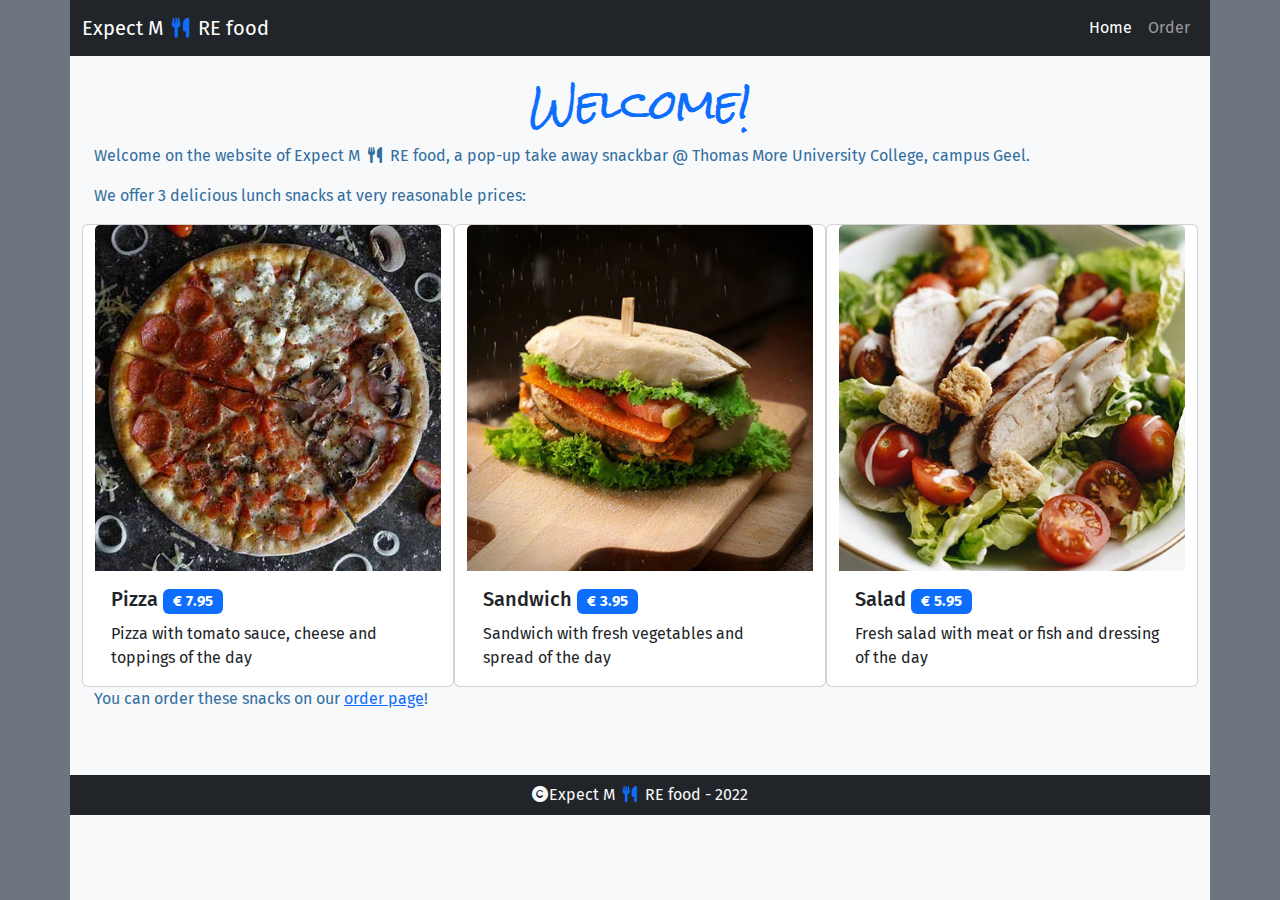
<file: index.html>
<!DOCTYPE html>
<html lang="en">

<head>
    <link rel="apple-touch-icon" sizes="180x180" href="/icons/apple-touch-icon.png">
    <link rel="icon" type="image/png" sizes="32x32" href="/icons/favicon-32x32.png">
    <link rel="icon" type="image/png" sizes="16x16" href="/icons/favicon-16x16.png">
    <link rel="manifest" href="/icons/site.webmanifest">
    <link rel="mask-icon" href="/icons/safari-pinned-tab.svg" color="#5bbad5">
    <link rel="shortcut icon" href="/icons/favicon.ico">
    <meta name="msapplication-TileColor" content="#da532c">
    <meta name="msapplication-config" content="/icons/browserconfig.xml">
    <meta name="theme-color" content="#ffffff">
    <meta charset="UTF-8">
    <meta name="viewport" content="width=device-width, initial-scale=1.0">
    <title>Expect more food - Home</title>
    <link rel="stylesheet" href="https://cdn.jsdelivr.net/npm/bootstrap@5.1.3/dist/css/bootstrap.min.css">
    <link rel="stylesheet" href="css/style.css">
</head>

<body class="bg-secondary">

<div class="container bg-light min-vh-100 p-0 flex-column">

    <nav class="navbar navbar-expand-sm navbar-dark bg-dark text-light">
        <div class="container-fluid">
            <a class="navbar-brand">Expect M<i class="fas fa-utensils text-primary"></i>RE food</a>
            <button class="navbar-toggler" type="button" data-bs-target="#navbarContent" data-bs-toggle="collapse"
                    aria-controls="navbarContent" aria-expanded="false" aria-label="Toggle navigation">
                <span class="navbar-toggler-icon"></span>
            </button>
            <div class="collapse navbar-collapse" id="navbarContent">
                <ul class="navbar-nav ms-auto">
                    <li class="nav-item">
                        <a class="nav-link active" aria-current="page" href="index.html">Home</a>
                    </li>
                    <li class="nav-item">
                        <a class="nav-link" aria-current="page" href="order.html">Order</a>
                    </li>
                </ul>
            </div>
        </div>
    </nav>
    <main class="p-sm-4">
        <h1 class="text-center pb-2 text-primary">Welcome!</h1>
        <p>Welcome on the website of Expect M<i class="fas fa-utensils"></i>RE food, a pop-up take away snackbar @
            Thomas More University College, campus
            Geel.</p>
        <p>We offer 3 delicious lunch snacks at very reasonable prices:</p>

        <div class="row">
            <div class="card col-sm-12 col-md-4">
                <img src="images/pizza.jpg" class="card-img-top" alt="pizza">
                <div class="card-body">
                    <h5 class="card-title">Pizza <span class="badge bg-primary">€ 7.95</span></h5>
                    <p class="card-text">Pizza with tomato sauce, cheese and toppings of the day</p>
                </div>
            </div>
            <div class="card col-sm-12 col-md-4">
                <img src="images/sandwich.jpg" class="card-img-top" alt="pizza">
                <div class="card-body">
                    <h5 class="card-title">Sandwich <span class="badge bg-primary">€ 3.95</span></h5>
                    <p class="card-text">Sandwich with fresh vegetables and spread of the day</p>
                </div>
            </div>
            <div class="card col-sm-12 col-md-4">
                <img src="images/salad.jpg" class="card-img-top" alt="pizza">
                <div class="card-body">
                    <h5 class="card-title">Salad <span class="badge bg-primary">€ 5.95</span></h5>
                    <p class="card-text">Fresh salad with meat or fish and dressing of the day</p>
                </div>
            </div>
        </div>

        <p>You can order these snacks on our <a href="order.html">order page</a>!</p>
    </main>

    <footer class="bg-dark text-light">
        <p class="p-2 m-4 text-center"><i class="fa-solid fa-copyright"></i>Expect M<i
                class="fas fa-utensils text-primary"></i>RE food - 2022</p>
    </footer>
</div>
<script src="https://cdn.jsdelivr.net/npm/bootstrap@5.1.3/dist/js/bootstrap.bundle.min.js"></script>
</body>
</html>
</file>
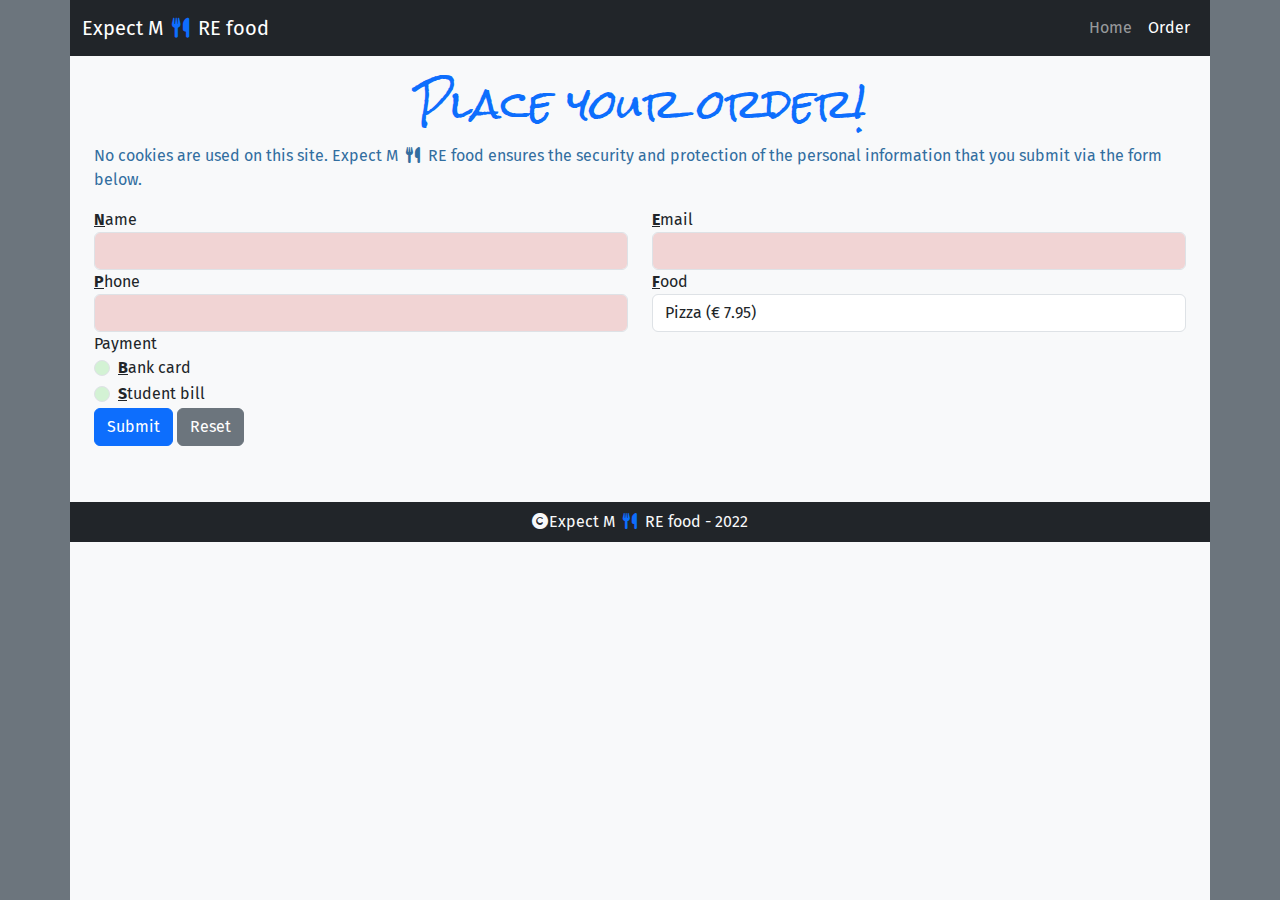
<file: order.html>
<!DOCTYPE html>
<html lang="en">

<head>
    <link rel="apple-touch-icon" sizes="180x180" href="/icons/apple-touch-icon.png">
    <link rel="icon" type="image/png" sizes="32x32" href="/icons/favicon-32x32.png">
    <link rel="icon" type="image/png" sizes="16x16" href="/icons/favicon-16x16.png">
    <link rel="manifest" href="/icons/site.webmanifest">
    <link rel="mask-icon" href="/icons/safari-pinned-tab.svg" color="#5bbad5">
    <link rel="shortcut icon" href="/icons/favicon.ico">
    <meta name="msapplication-TileColor" content="#da532c">
    <meta name="msapplication-config" content="/icons/browserconfig.xml">
    <meta name="theme-color" content="#ffffff">
    <meta charset="UTF-8">
    <meta name="viewport" content="width=device-width, initial-scale=1.0">
    <title>Expect more food - Order</title>
    <link rel="stylesheet" href="https://cdn.jsdelivr.net/npm/bootstrap@5.1.3/dist/css/bootstrap.min.css">
    <link rel="stylesheet" href="css/style.css">
</head>

<body class="bg-secondary">
<div class="container bg-light min-vh-100 p-0 flex-column">
    <nav class="navbar navbar-expand-sm navbar-dark bg-dark text-light">
        <div class="container-fluid">
            <a class="navbar-brand">Expect M<i class="fas fa-utensils text-primary"></i>RE food</a>
            <button class="navbar-toggler" type="button" data-bs-target="#navbarContent" data-bs-toggle="collapse" aria-controls="navbarContent" aria-expanded="false" aria-label="Toggle navigation">
                <span class="navbar-toggler-icon"></span>
            </button>
            <div class="collapse navbar-collapse" id="navbarContent">
                <ul class="navbar-nav float-end ms-auto">
                    <li class="nav-item">
                        <a class="nav-link" href="index.html">Home</a>
                    </li>
                    <li class="nav-item">
                        <a class="nav-link active" aria-current="page" href="order.html">Order</a>
                    </li>
                </ul>
            </div>
        </div>
    </nav>

    <main class="p-sm-4">
        <h1 class="text-center pb-2 text-primary">Place your order!</h1>
        <p>No cookies are used on this site. Expect M<i class="fas fa-utensils"></i>RE food ensures the security
            and protection of the personal information that you submit via the form below.</p>
        <form method="get" action="https://it-fact.be/form.php">
            <div class="row">
                <div class="form-group col-md-6 col-sm-12">
                    <label for="name">Name</label>
                    <input class="form-control" type="text" name="name" id="name" required>
                </div>
                <div class="form-group col-md-6 col-sm-12">
                    <label for="email">Email</label>
                    <input class="form-control" type="email" name="email" id="email" required>
                </div>
            </div>
            <div class="row">
                <div class="form-group col-md-6 col-sm-12">
                    <label for="phone">Phone</label>
                    <input class="form-control" type="tel" id="phone" name="phone" pattern="0(\d{2,3}\/\d{6}|\d\/\d{7})" required>
                </div>
                <div class="form-group col-md-6 col-sm-12">
                    <label for="food">Food</label>
                    <select class="form-control" id="food" name="food">
                        <option value="Pizza">Pizza (€ 7.95)</option>
                        <option value="Sandwich">Sandwich (€ 3.95)</option>
                        <option value="Salad">Salad (€ 5.95)</option>
                    </select>
                </div>
            </div>
                <label>Payment <br>
                    <div class="form-check">
                        <label class="form-check-label" for="bank">Bank card </label><input class="form-check-input" type="radio" id="bank" value="Bank card" name="payment">
                    </div>
                    <div class="form-check">
                        <label class="form-check-label" for="student">Student bill </label><input class="form-check-input" type="radio" id="student" value="Student bill" name="payment">
                    </div>
                </label> <br>
                <input class="btn btn-primary mb-2" type="submit" value="Submit">
                <input class="btn btn-secondary mb-2" type="reset" value="Reset">
        </form>
    </main>

    <footer class="bg-dark text-light">
        <p class="p-2 m-4 text-center"><i class="fa-solid fa-copyright"></i>Expect M<i
                class="fas fa-utensils text-primary"></i>RE food - 2022</p>
    </footer>
</div>
</body>
</html>
</file>
<file: css/style.css>
@import url('https://cdnjs.cloudflare.com/ajax/libs/font-awesome/6.0.0/css/all.min.css');
@import url('https://fonts.googleapis.com/css2?family=Fira+Sans:wght@400;700&family=Rock+Salt&display=swap');

body{
    font-family: 'Fira Sans', sans-serif;
}
h1{
    font-family: 'Rock Salt',sans-serif;
}

h1~p {
    color:rgb(50, 110, 160);
}

#food option:nth-of-type(even){
    background-color:rgba(50, 110, 160, 0.25);
}

input:invalid{
    background-color:rgba(200, 0, 0, 0.15) ;
}
input:valid:not(.btn){
    background-color: rgba(0, 200, 0, 0.15) ;
}

li a:hover{
    background-color: #007bff;
    border-radius: 0.25rem;
}
i[class*="fa-utensils"]{
    margin-left: 0.5rem;
    margin-right: 0.5rem;
}
label[for]::first-letter{
    font-weight: bold;
    text-decoration: underline;
}
</file>
